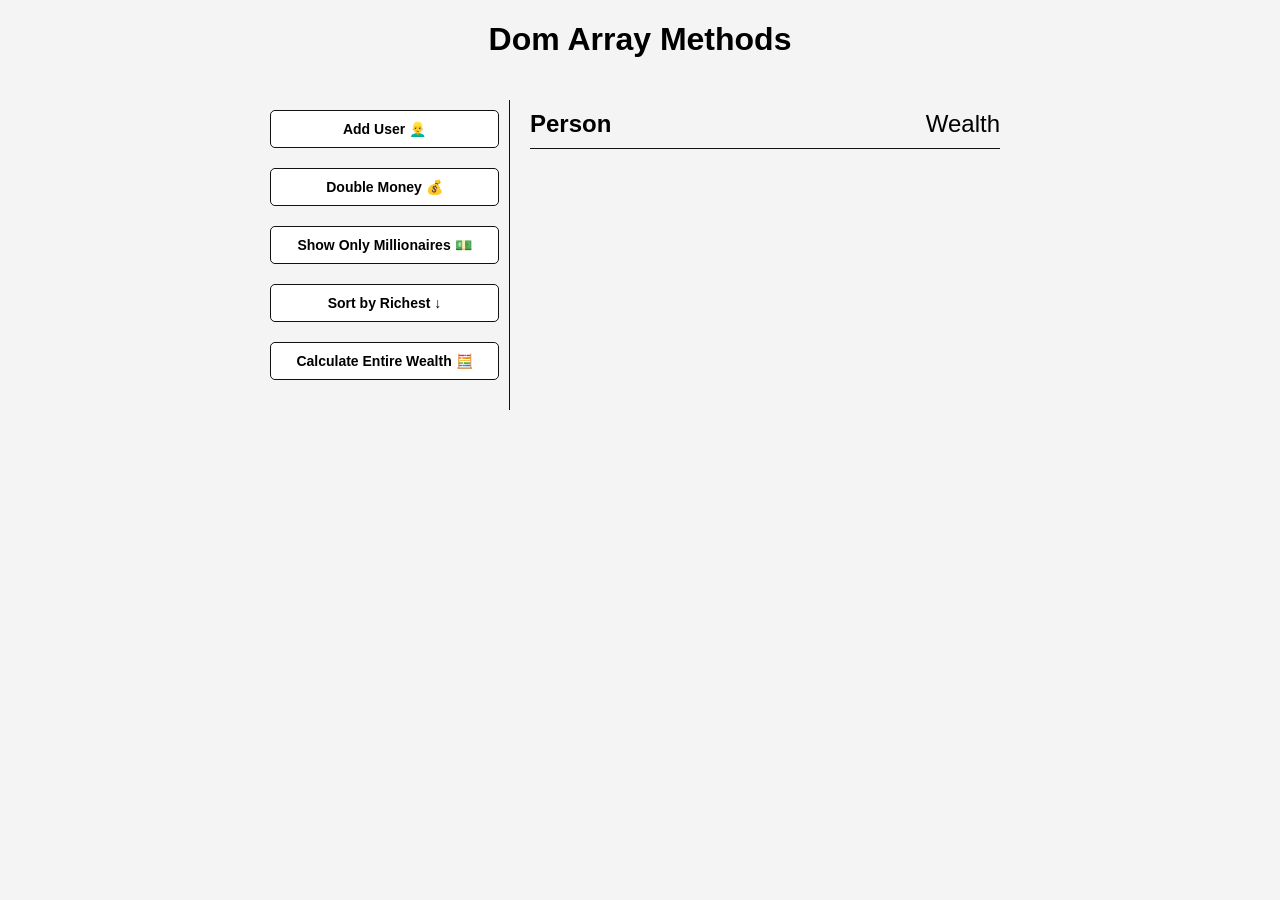
<file: DOM Array Methods/index.html>
<!DOCTYPE html>
<html lang="en">

<head>
    <meta charset="UTF-8">
    <meta name="viewport" content="width=device-width, initial-scale=1.0">
    <link rel="stylesheet" href="style.css">
    <title>Document</title>
</head>

<body>
    <h1>Dom Array Methods</h1>

    <div class="container">
        <aside>
            <button id="addUser">Add User 👱‍♂️</button>
            <button id="double">Double Money 💰</button>
            <button id="showMillionaires">Show Only Millionaires 💵</button>
            <button id="sort">Sort by Richest ↓</button>
            <button id="calculateWealth">Calculate Entire Wealth 🧮</button>
        </aside>

        <main id="main">
            <h2>
                <strong>Person</strong> Wealth
            </h2>
        </main>
    </div>


    <script src="script.js"></script>
</body>

</html>
</file>
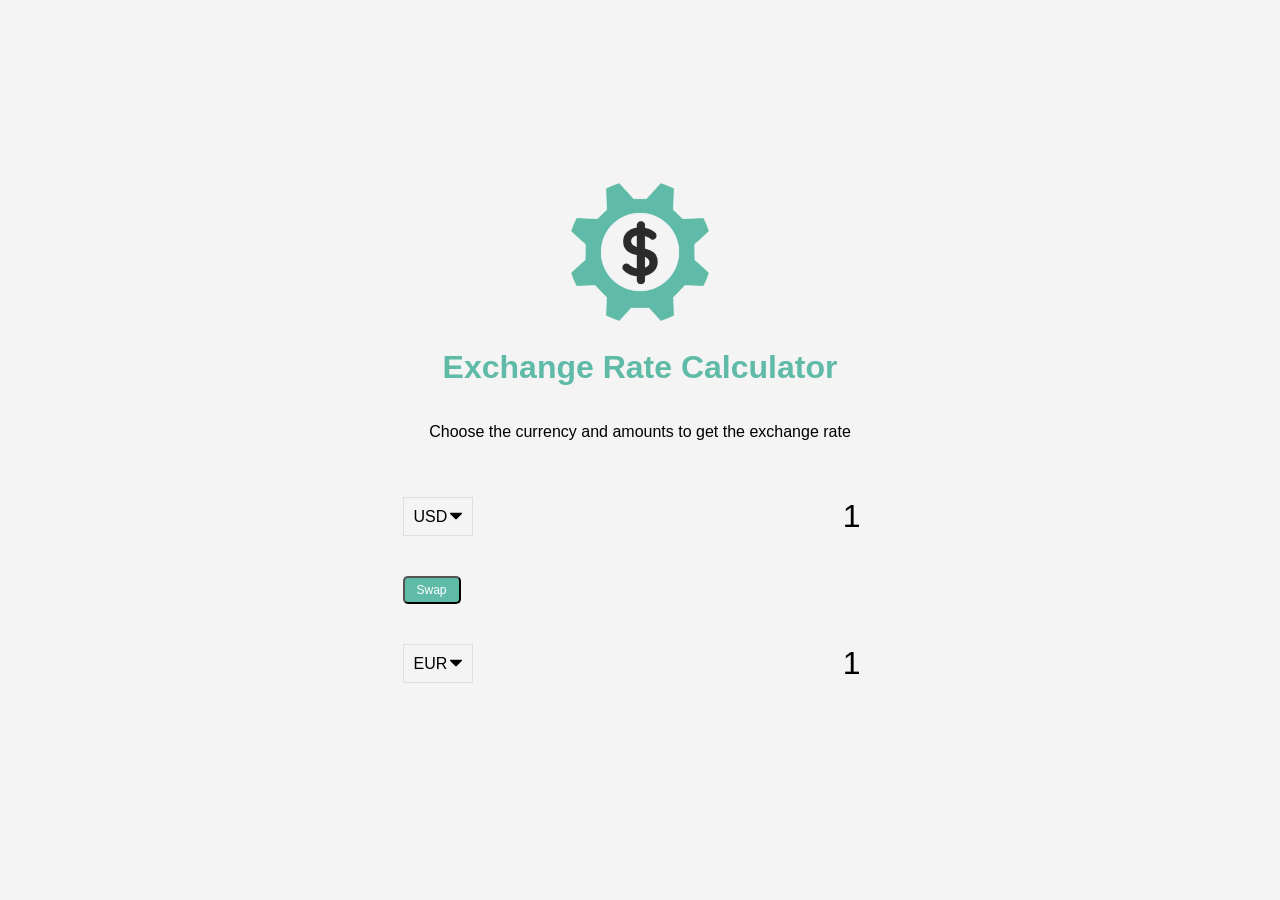
<file: Exchange Rate Calculator Fetch JSON/index.html>
<!DOCTYPE html>
<html lang="en">

<head>
    <meta charset="UTF-8">
    <meta name="viewport" content="width=device-width, initial-scale=1.0">
    <title>Exchange Rates Calculator</title>
    <link rel="stylesheet" href="style.css">
</head>

<body>
    <img src="img/money.png" alt="" class="money-img">
    <h1>Exchange Rate Calculator</h1>
    <p>Choose the currency and amounts to get the exchange rate</p>

    <div class="container">
        <div class="currency">
            <select id="currencyOne">
                <option value="AED">AED</option>
                <option value="ARS">ARS</option>
                <option value="AUD">AUD</option>
                <option value="BGN">BGN</option>
                <option value="BRL">BRL</option>
                <option value="BSD">BSD</option>
                <option value="CAD">CAD</option>
                <option value="CHF">CHF</option>
                <option value="CLP">CLP</option>
                <option value="CNY">CNY</option>
                <option value="COP">COP</option>
                <option value="CZK">CZK</option>
                <option value="DKK">DKK</option>
                <option value="DOP">DOP</option>
                <option value="EGP">EGP</option>
                <option value="EUR">EUR</option>
                <option value="FJD">FJD</option>
                <option value="GBP">GBP</option>
                <option value="GTQ">GTQ</option>
                <option value="HKD">HKD</option>
                <option value="HRK">HRK</option>
                <option value="HUF">HUF</option>
                <option value="IDR">IDR</option>
                <option value="ILS">ILS</option>
                <option value="INR">INR</option>
                <option value="ISK">ISK</option>
                <option value="JPY">JPY</option>
                <option value="KRW">KRW</option>
                <option value="KZT">KZT</option>
                <option value="MXN">MXN</option>
                <option value="MYR">MYR</option>
                <option value="NOK">NOK</option>
                <option value="NZD">NZD</option>
                <option value="PAB">PAB</option>
                <option value="PEN">PEN</option>
                <option value="PHP">PHP</option>
                <option value="PKR">PKR</option>
                <option value="PLN">PLN</option>
                <option value="PYG">PYG</option>
                <option value="RON">RON</option>
                <option value="RUB">RUB</option>
                <option value="SAR">SAR</option>
                <option value="SEK">SEK</option>
                <option value="SGD">SGD</option>
                <option value="THB">THB</option>
                <option value="TRY">TRY</option>
                <option value="TWD">TWD</option>
                <option value="UAH">UAH</option>
                <option value="USD" selected>USD</option>
                <option value="UYU">UYU</option>
                <option value="VND">VND</option>
                <option value="ZAR">ZAR</option>
            </select>
            <input type="number" id="amountOne" placeholder="0" value="1">
        </div>

        <div class="swap-rate-container">
            <button class="btn" id="swap">
                Swap
            </button>
            <div class="rate" id="rate"></div>
        </div>

        <div class="currency">
            <select id="currencyTwo">
                <option value="AED">AED</option>
                <option value="ARS">ARS</option>
                <option value="AUD">AUD</option>
                <option value="BGN">BGN</option>
                <option value="BRL">BRL</option>
                <option value="BSD">BSD</option>
                <option value="CAD">CAD</option>
                <option value="CHF">CHF</option>
                <option value="CLP">CLP</option>
                <option value="CNY">CNY</option>
                <option value="COP">COP</option>
                <option value="CZK">CZK</option>
                <option value="DKK">DKK</option>
                <option value="DOP">DOP</option>
                <option value="EGP">EGP</option>
                <option value="EUR" selected>EUR</option>
                <option value="FJD">FJD</option>
                <option value="GBP">GBP</option>
                <option value="GTQ">GTQ</option>
                <option value="HKD">HKD</option>
                <option value="HRK">HRK</option>
                <option value="HUF">HUF</option>
                <option value="IDR">IDR</option>
                <option value="ILS">ILS</option>
                <option value="INR">INR</option>
                <option value="ISK">ISK</option>
                <option value="JPY">JPY</option>
                <option value="KRW">KRW</option>
                <option value="KZT">KZT</option>
                <option value="MXN">MXN</option>
                <option value="MYR">MYR</option>
                <option value="NOK">NOK</option>
                <option value="NZD">NZD</option>
                <option value="PAB">PAB</option>
                <option value="PEN">PEN</option>
                <option value="PHP">PHP</option>
                <option value="PKR">PKR</option>
                <option value="PLN">PLN</option>
                <option value="PYG">PYG</option>
                <option value="RON">RON</option>
                <option value="RUB">RUB</option>
                <option value="SAR">SAR</option>
                <option value="SEK">SEK</option>
                <option value="SGD">SGD</option>
                <option value="THB">THB</option>
                <option value="TRY">TRY</option>
                <option value="TWD">TWD</option>
                <option value="UAH">UAH</option>
                <option value="USD">USD</option>
                <option value="UYU">UYU</option>
                <option value="VND">VND</option>
                <option value="ZAR">ZAR</option>
            </select>
            <input type="number" id="amountTwo" placeholder="0" value="1">
        </div>
    </div>

    <script src="script.js"></script>
</body>

</html>
</file>
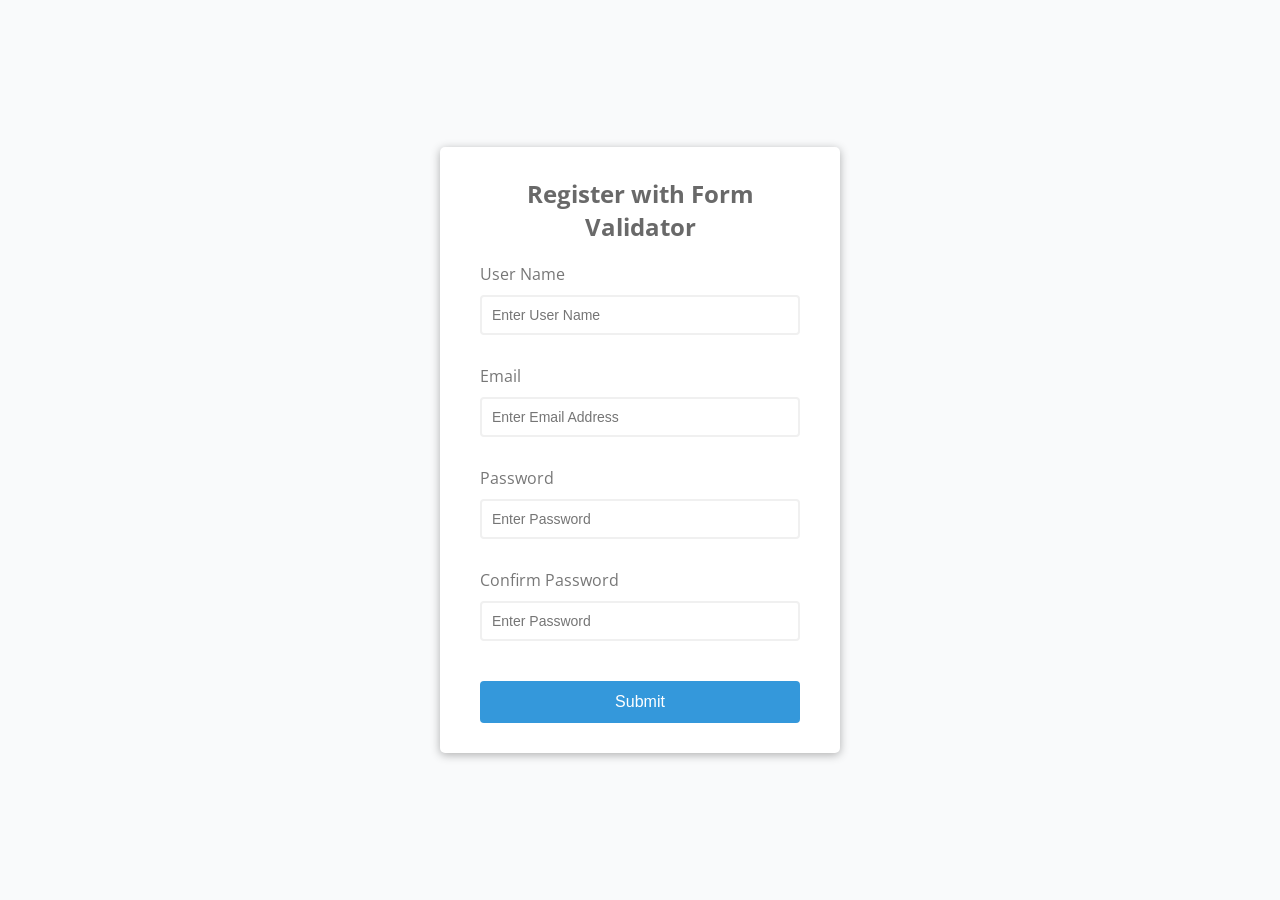
<file: Form Validator/index.html>
<!DOCTYPE html>
<html lang="en">

<head>
    <meta cha rset="UTF-8">
    <meta name="viewport" content="width=device-width, initial-scale=1.0">
    <meta http-equiv="X-UA-Compatible" content="ie=edge">
    <link rel="stylesheet" href="style.css">
    <title>Form Validator</title>
</head>

<body>
    <div class="container">
        <form id="form" class="form">
            <h2>Register with Form Validator</h2>
            <div class="form-control">
                <label for="userName">User Name</label>
                <input type="text" id="userName" placeholder="Enter User Name">
                <small>Error Message</small>
            </div>
            <div class="form-control">
                <label for="email">Email</label>
                <input type="text" id="email" placeholder="Enter Email Address">
                <small>Error Message</small>
            </div>
            <div class="form-control">
                <label for="password">Password</label>
                <input type="password" id="password" placeholder="Enter Password">
                <small>Error Message</small>
            </div>
            <div class="form-control">
                <label for="confirmPassword">Confirm Password</label>
                <input type="password" id="confirmPassword" placeholder="Enter Password">
                <small>Error Message</small>
            </div>
            <button>Submit</button>
        </form>
    </div>
    <script src="script.js"></script>
</body>

</html>
</file>
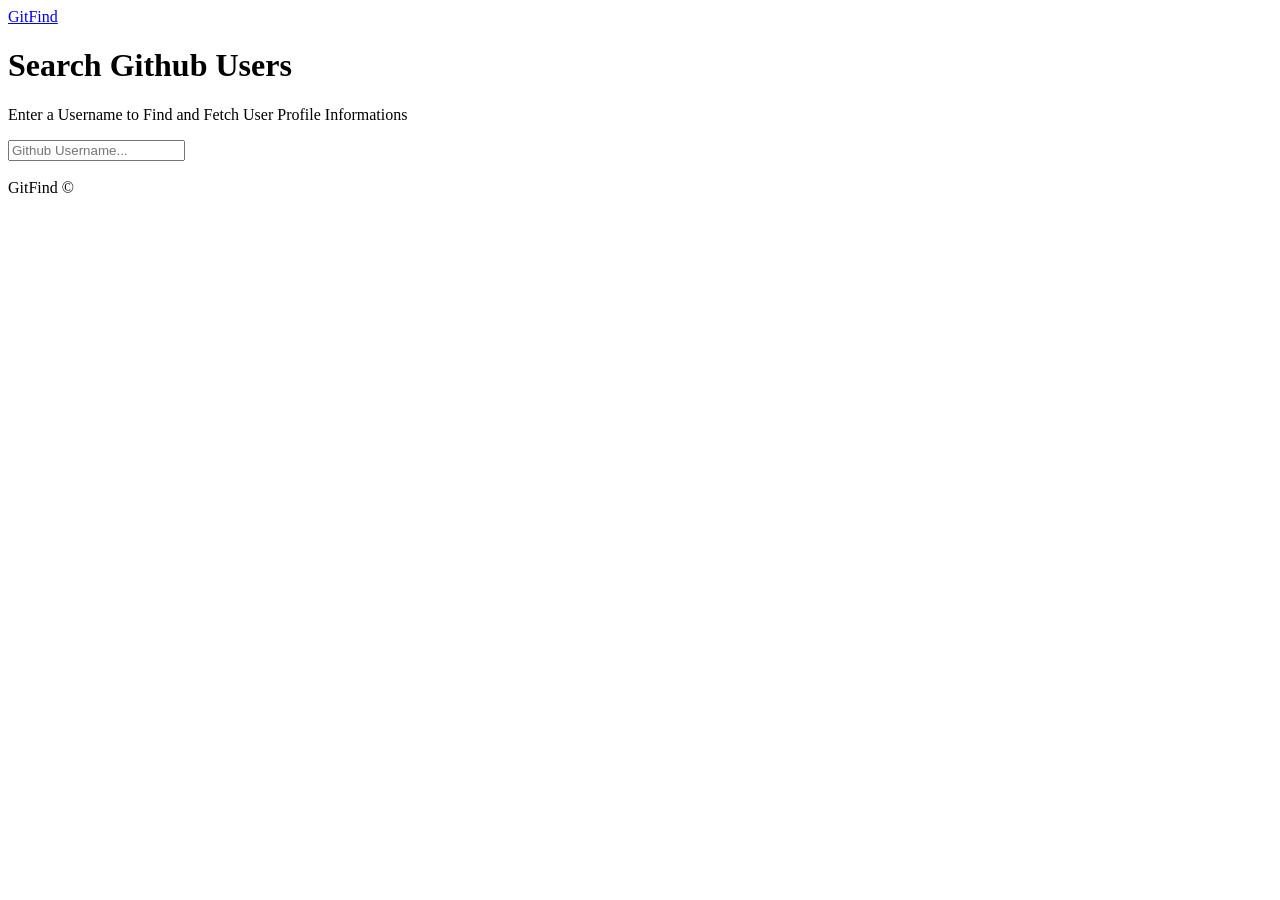
<file: GitFind/index.html>
<!DOCTYPE html>
<html lang="en">
<head>
    <meta charset="UTF-8">
    <meta name="viewport" content="width=device-width, initial-scale=1.0">
    <meta http-equiv="X-UA-Compatible" content="ie=edge">
    <link rel="stylesheet" href="https://bootswatch.com/4/litera/bootstrap.min.css">
    <title>GitFind</title>
</head>
<body>
    <nav class="navbar navbar-dark bg-primary mb-3">
        <div class="container">
            <a href="#" class="navbar-brand">GitFind</a>
        </div>
    </nav>
    <div class="container searchContainer">
        <div class="search card card-body">
            <h1>Search Github Users</h1>
            <p class="lead">Enter a Username to Find and Fetch User Profile Informations</p>
            <input type="text" id="searchUser" class="form-control" placeholder="Github Username...">
        </div>
        <br>
        <div id="profile"></div>
    </div>
    
    <footer class="mt-5 p-3 text-center bg-light">
        GitFind &copy;
    </footer>

    <script src="https://code.jquery.com/jquery-3.3.1.slim.min.js" integrity="sha384-q8i/X+965DzO0rT7abK41JStQIAqVgRVzpbzo5smXKp4YfRvH+8abtTE1Pi6jizo" crossorigin="anonymous"></script>
    <script src="https://cdnjs.cloudflare.com/ajax/libs/popper.js/1.14.7/umd/popper.min.js" integrity="sha384-UO2eT0CpHqdSJQ6hJty5KVphtPhzWj9WO1clHTMGa3JDZwrnQq4sF86dIHNDz0W1" crossorigin="anonymous"></script>
    <script src="https://stackpath.bootstrapcdn.com/bootstrap/4.3.1/js/bootstrap.min.js" integrity="sha384-JjSmVgyd0p3pXB1rRibZUAYoIIy6OrQ6VrjIEaFf/nJGzIxFDsf4x0xIM+B07jRM" crossorigin="anonymous"></script>
    <script src="github.js"></script>
    <script src="ui.js"></script>
    <script src="app.js"></script>
</body>
</html>
</file>
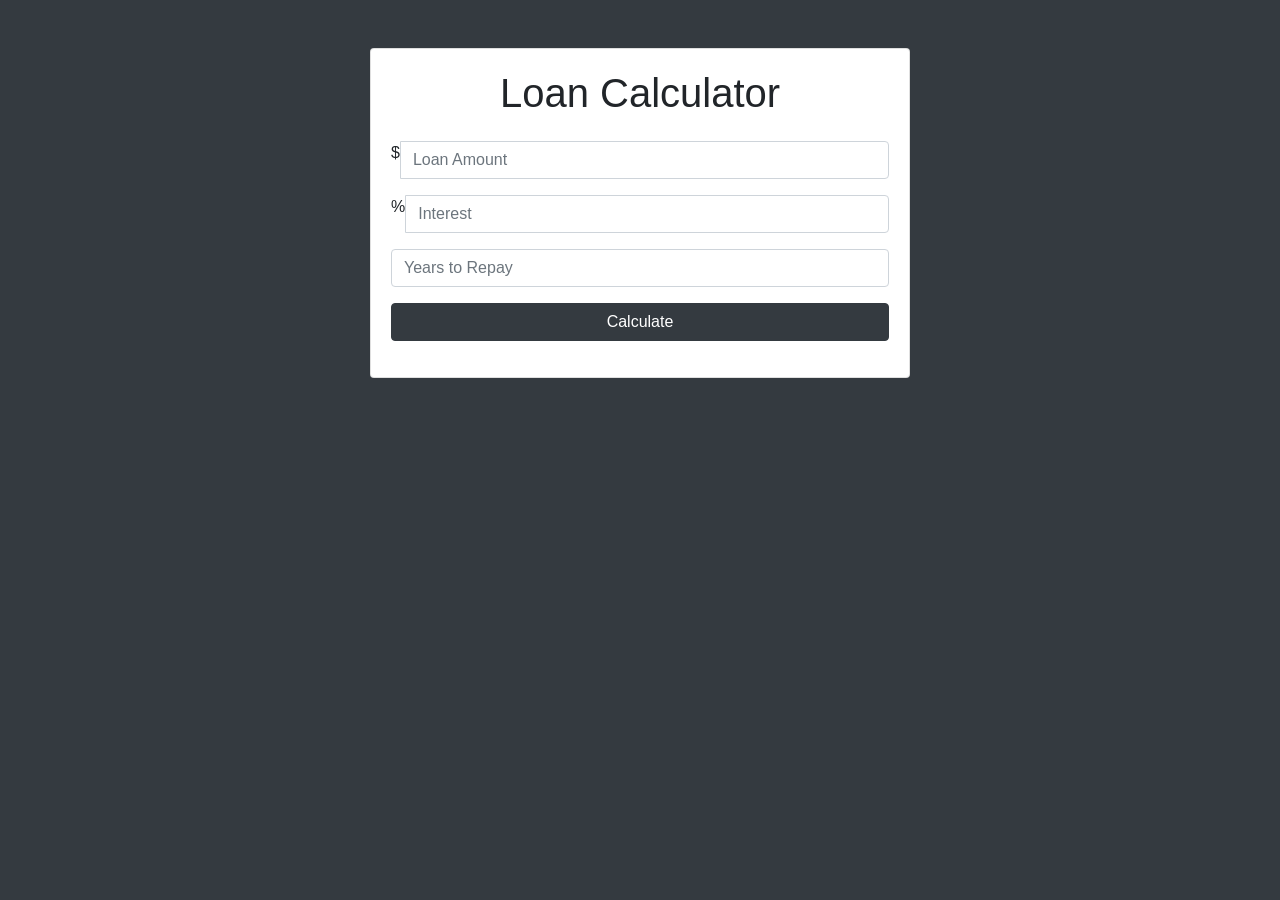
<file: Loan Calculator/index.html>
<!doctype html>
<html lang="en">
  <head>
    <!-- Required meta tags -->
    <meta charset="utf-8">
    <meta name="viewport" content="width=device-width, initial-scale=1, shrink-to-fit=no">

    <!-- Bootstrap CSS -->
    <link rel="stylesheet" href="https://maxcdn.bootstrapcdn.com/bootstrap/4.0.0-beta.2/css/bootstrap.min.css" integrity="sha384-PsH8R72JQ3SOdhVi3uxftmaW6Vc51MKb0q5P2rRUpPvrszuE4W1povHYgTpBfshb" crossorigin="anonymous">

    <title>Loan Calculator</title>

    <style>
        #loading, #results {
            display:none;
        }
    </style>

  </head>
  <body class="bg-dark">
      <div class="container">
          <div class="row">
            <div class="col-md-6 mx-auto">
                <div class="card card-body text-center mt-5">
                    <h1 class="heading display-5 pb-3">Loan Calculator</h1>
                    <form id="loan-form">
                        <div class="form-group">
                            <div class="input-group">
                                <span class="input-group-addon">$</span>
                                <input type="number" class="form-control" id="amount" placeholder="Loan Amount">
                            </div>
                        </div>
                        <div class="form-group">
                            <div class="input-group">
                                <span class="input-group-addon">%</span>
                                <input type="number" class="form-control" id="interest" placeholder="Interest">
                            </div>
                        </div>
                        <div class="form-group">
                            <input type="number" class="form-control" id="years" placeholder="Years to Repay">
                        </div>
                        <div class="form-group">
                            <input type="submit" value="Calculate" class="btn btn-dark btn-block">
                        </div>
                    </form>
                    <!-- Loader to Load -->
                    <div id="loading">
                        <img src="img/loading.gif" alt="">
                    </div>
                    <!-- Resutls -->
                    <div id="results" class="pt-4">
                        <h5>Results</h5>
                        <div class="form-group">
                            <div class="input-group">
                                <span class="input-group-addon">Monthly Payment</span>
                                <input type="number" class="form-control" id="monthly-payment" disabled>
                            </div>
                        </div>
                        <div class="form-group">
                            <div class="input-group">
                                <span class="input-group-addon">Total Payment</span>
                                <input type="number" class="form-control" id="total-payment" disabled>
                            </div>
                        </div>
                        <div class="form-group">
                            <div class="input-group">
                                <span class="input-group-addon">Total Interest</span>
                                <input type="number" class="form-control" id="total-interest" disabled>
                            </div>
                        </div>
                    </div>
                </div>
            </div>
        </div>
      </div>

    <!-- Optional JavaScript -->
    <!-- jQuery first, then Popper.js, then Bootstrap JS -->
    <script src="https://code.jquery.com/jquery-3.3.1.slim.min.js" integrity="sha384-q8i/X+965DzO0rT7abK41JStQIAqVgRVzpbzo5smXKp4YfRvH+8abtTE1Pi6jizo" crossorigin="anonymous"></script>
    <script src="https://cdnjs.cloudflare.com/ajax/libs/popper.js/1.14.6/umd/popper.min.js" integrity="sha384-wHAiFfRlMFy6i5SRaxvfOCifBUQy1xHdJ/yoi7FRNXMRBu5WHdZYu1hA6ZOblgut" crossorigin="anonymous"></script>
    <script src="https://stackpath.bootstrapcdn.com/bootstrap/4.2.1/js/bootstrap.min.js" integrity="sha384-B0UglyR+jN6CkvvICOB2joaf5I4l3gm9GU6Hc1og6Ls7i6U/mkkaduKaBhlAXv9k" crossorigin="anonymous"></script>
    <script src="app.js"></script>
</body>
</html>
</file>
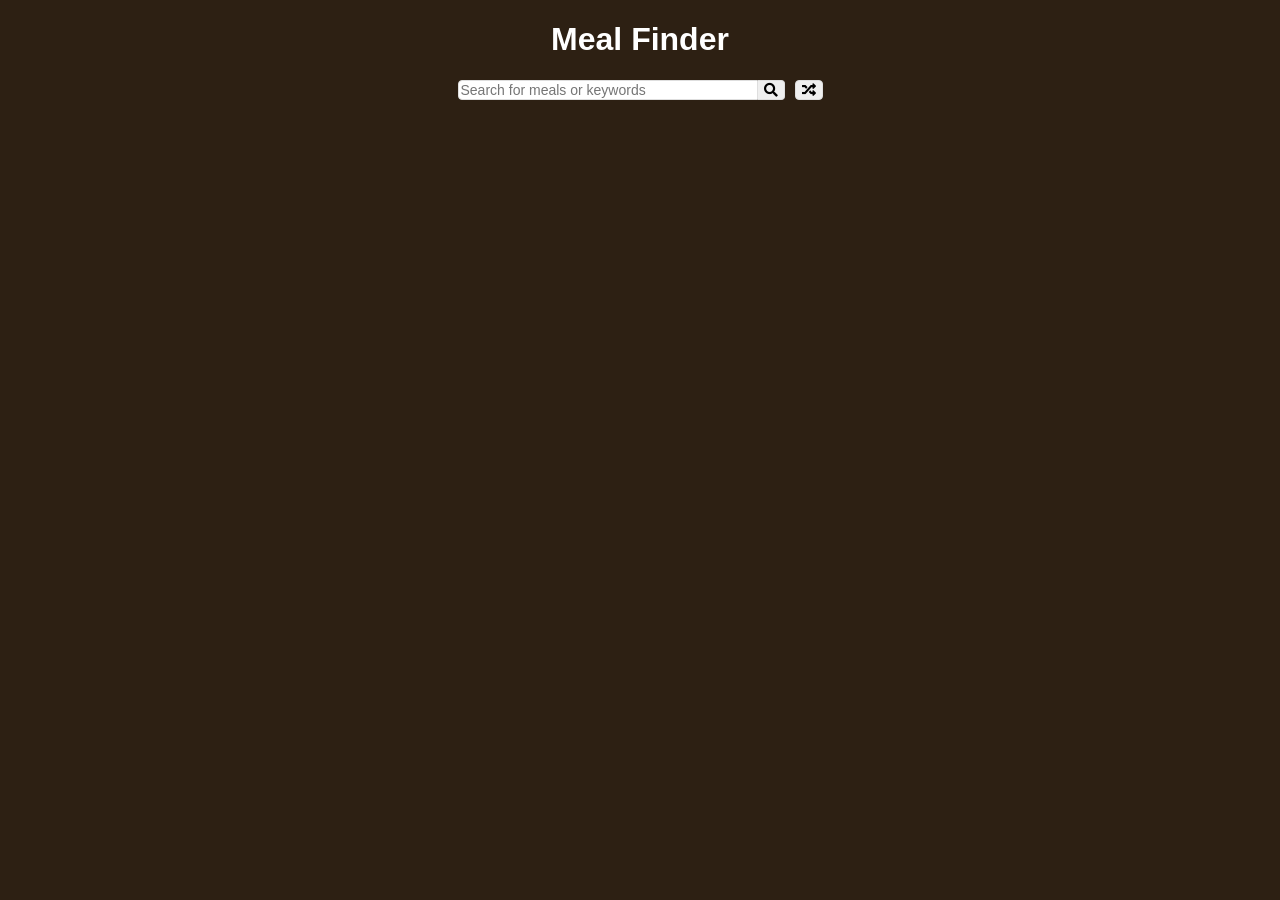
<file: Meal Finder/index.html>
<!DOCTYPE html>
<html lang="en">
  <head>
    <meta charset="UTF-8" />
    <meta name="viewport" content="width=device-width, initial-scale=1.0" />
    <meta
      name="discription"
      content="This is an application where meal can be searched and recipe can be learned"
    />
    <meta
      name="keyword"
      content="Meal Finder, Meal DB, Web Development, Web Application"
    />
    <link
      rel="stylesheet"
      href="https://use.fontawesome.com/releases/v5.13.1/css/all.css"
      integrity="sha384-xxzQGERXS00kBmZW/6qxqJPyxW3UR0BPsL4c8ILaIWXva5kFi7TxkIIaMiKtqV1Q"
      crossorigin="anonymous"
    />
    <link rel="stylesheet" href="./style.css" />
    <title>Meal Finder</title>
  </head>
  <body>
    <div class="container">
      <h1>Meal Finder</h1>
      <div class="flex">
        <form class="flex" id="submit">
          <input
            type="text"
            placeholder="Search for meals or keywords"
            id="search"
          />
          <button class="search-btn" type="submit">
            <i class="fas fa-search"></i>
          </button>
        </form>
        <button class="random-btn" id="random">
          <i class="fa fa-random"></i>
        </button>
      </div>
      <div id="result-heading"></div>
      <div id="meals" class="meals"></div>
      <div id="single-meal"></div>
    </div>
    <script src="./script.js"></script>
  </body>
</html>
</file>
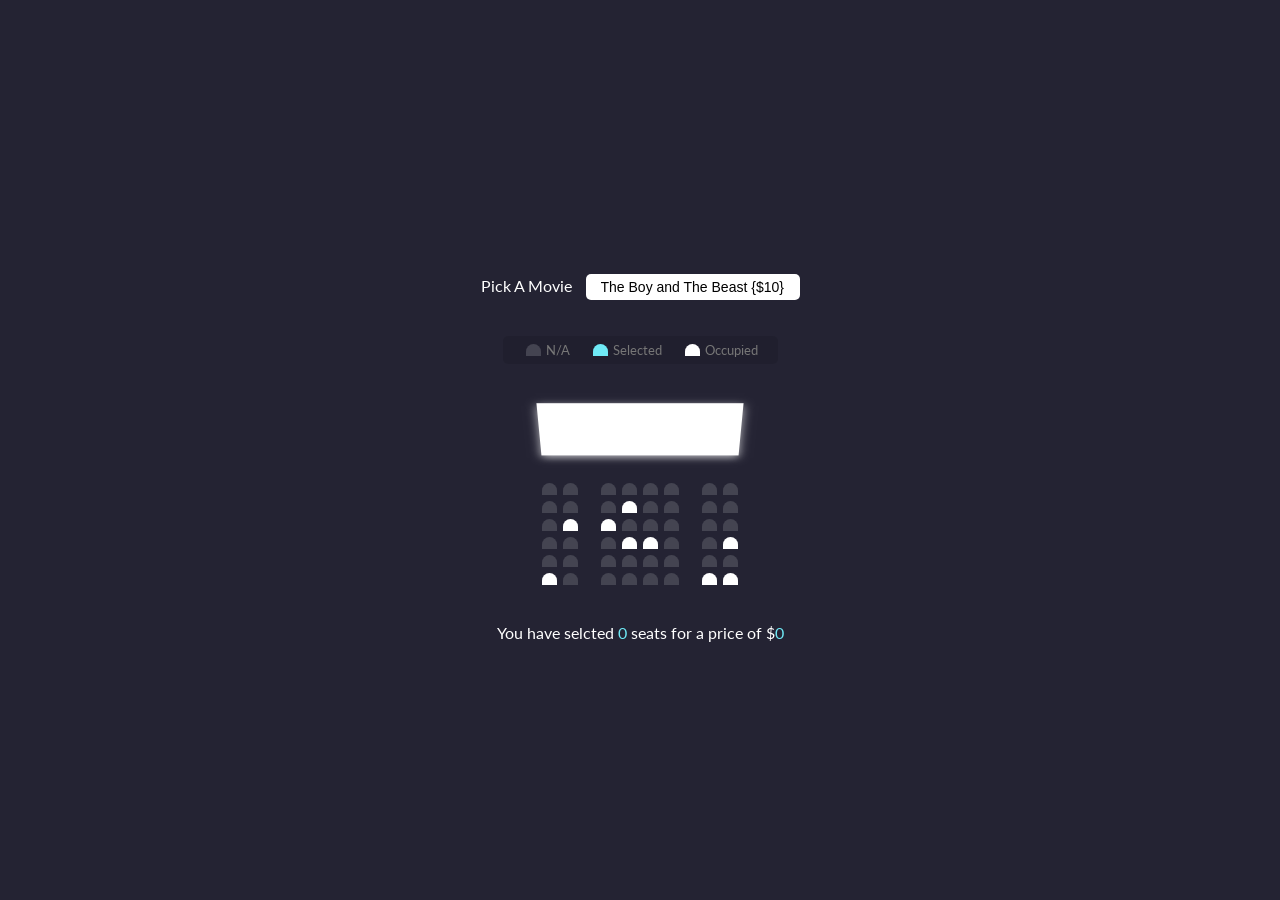
<file: Movie Seat Booking DOM Local Storage/index.html>
<!DOCTYPE html>
<html lang="en">

<head>
    <meta charset="UTF-8">
    <meta name="viewport" content="width=device-width, initial-scale=1.0">
    <meta http-equiv="X-UA-Compatible" content="ie=edge">
    <link rel="stylesheet" href="style.css">
    <title>Movie Seat Booking</title>
</head>

<body>
    <div class="movie-container">
        <label>Pick A Movie</label>
        <select id="movie">
            <option value="10">The Boy and The Beast {$10}</option>
            <option value="12">Koe No Katachi {$12}</option>
            <option value="8">Only Yesterday {$8}</option>
            <option value="9">After The Storm {$9}</option>
        </select>
    </div>

    <ul class="showcase">
        <li>
            <div class="seat"></div>
            <small>N/A</small>
        </li>
        <li>
            <div class="seat selected"></div>
            <small>Selected</small>
        </li>
        <li>
            <div class="seat occupied"></div>
            <small>Occupied</small>
        </li>
    </ul>

    <div class="container">
        <div class="screen"></div>
        <div class="row">
            <div class="seat"></div>
            <div class="seat"></div>
            <div class="seat"></div>
            <div class="seat"></div>
            <div class="seat"></div>
            <div class="seat"></div>
            <div class="seat"></div>
            <div class="seat"></div>
        </div>
        <div class="row">
            <div class="seat"></div>
            <div class="seat"></div>
            <div class="seat"></div>
            <div class="seat occupied"></div>
            <div class="seat"></div>
            <div class="seat"></div>
            <div class="seat"></div>
            <div class="seat"></div>
        </div>
        <div class="row">
            <div class="seat"></div>
            <div class="seat occupied"></div>
            <div class="seat occupied"></div>
            <div class="seat"></div>
            <div class="seat"></div>
            <div class="seat"></div>
            <div class="seat"></div>
            <div class="seat"></div>
        </div>
        <div class="row">
            <div class="seat"></div>
            <div class="seat"></div>
            <div class="seat"></div>
            <div class="seat occupied"></div>
            <div class="seat occupied"></div>
            <div class="seat"></div>
            <div class="seat"></div>
            <div class="seat occupied"></div>
        </div>
        <div class="row">
            <div class="seat"></div>
            <div class="seat"></div>
            <div class="seat"></div>
            <div class="seat"></div>
            <div class="seat"></div>
            <div class="seat"></div>
            <div class="seat"></div>
            <div class="seat"></div>
        </div>
        <div class="row">
            <div class="seat occupied"></div>
            <div class="seat"></div>
            <div class="seat"></div>
            <div class="seat"></div>
            <div class="seat"></div>
            <div class="seat"></div>
            <div class="seat occupied"></div>
            <div class="seat occupied"></div>
        </div>
    </div>

    <p class="text">You have selcted<span id="count"> 0 </span>seats for a price of $<span id="total">0</span></p>

    <script src="script.js"></script>
</body>

</html>
</file>
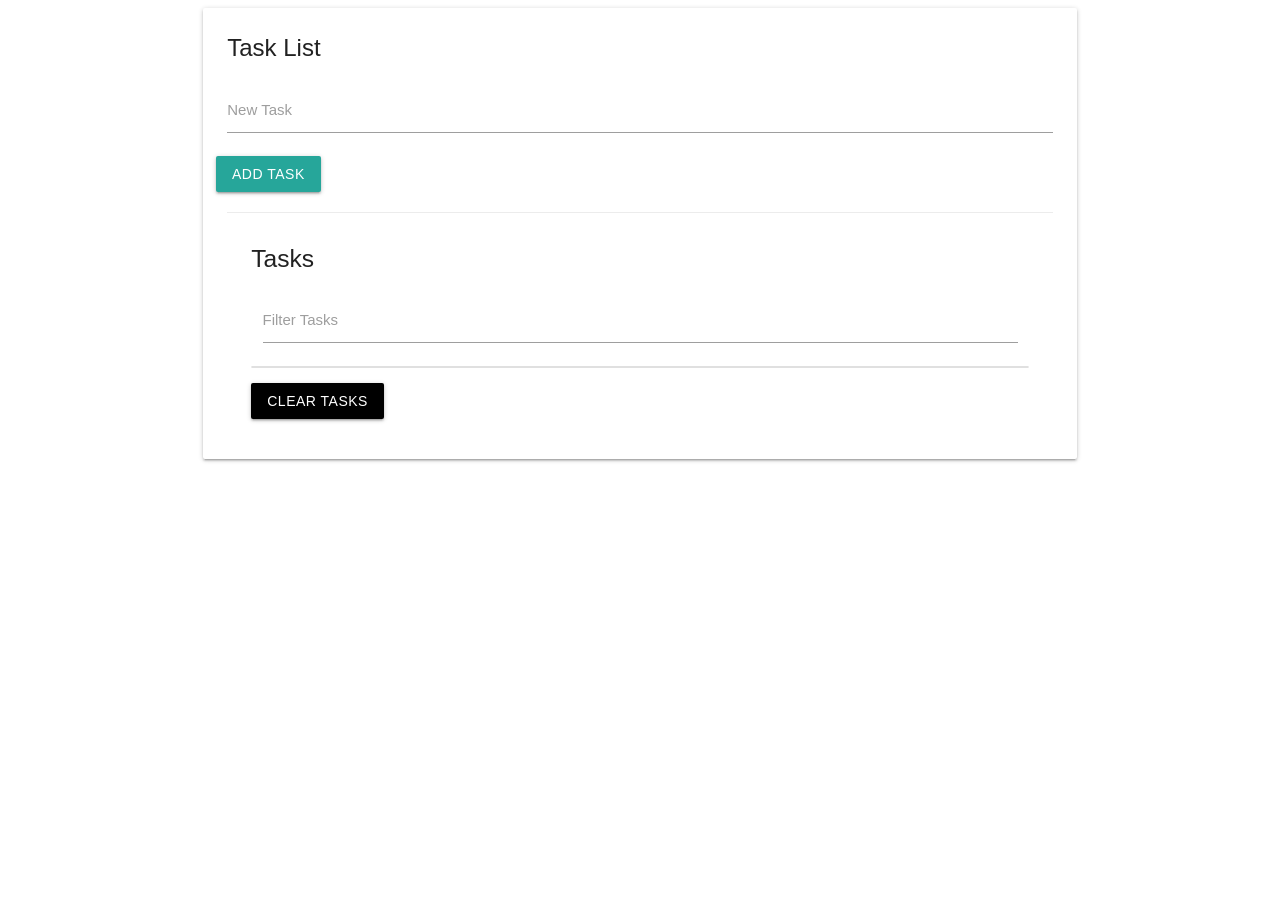
<file: Task List/index.html>
<!DOCTYPE html>
<html lang="en">
<head>
    <meta charset="UTF-8">
    <meta name="viewport" content="width=device-width, initial-scale=1.0">
    <meta http-equiv="X-UA-Compatible" content="ie=edge">
    <title>Task List</title>
    <link rel="stylesheet" href="https://cdnjs.cloudflare.com/ajax/libs/materialize/1.0.0/css/materialize.min.css">
    <link href="https://stackpath.bootstrapcdn.com/font-awesome/4.7.0/css/font-awesome.min.css" rel="stylesheet" integrity="sha384-wvfXpqpZZVQGK6TAh5PVlGOfQNHSoD2xbE+QkPxCAFlNEevoEH3Sl0sibVcOQVnN" crossorigin="anonymous">
</head>
<body>
    <div class="container">
        <div class="row">
            <div class="col s12">
                <div id="main" class="card">
                    <div class="card-content">
                        <span class="card-title">Task List</span>
                        <div class="row">
                            <form id="task-form">
                                <div class="input-field col s12">
                                    <input type="text" name="task" id="task">
                                    <label for="task">New Task</label>
                                </div>
                                <input type="submit" value="Add Task" class="btn">
                            </form>
                        </div>
                        <div class="card-action">
                            <h5 id="task-title">Tasks</h5>
                            <div class="input-field col s12">
                                <input type="text" name="filter" id="filter">
                                <label for="filter">Filter Tasks</label>
                            </div>
                            <ul class="collection"></ul>
                            <a href="" class="clear-tasks btn black">Clear Tasks</a>
                        </div>
                    </div>
                </div>
            </div>
        </div>
    </div>
    <script
  src="https://code.jquery.com/jquery-3.3.1.js"
  integrity="sha256-2Kok7MbOyxpgUVvAk/HJ2jigOSYS2auK4Pfzbm7uH60="
  crossorigin="anonymous"></script>
    <script src="https://cdnjs.cloudflare.com/ajax/libs/materialize/1.0.0/js/materialize.min.js"></script>
    <script src="app.js"></script>
</body>
</html>
</file>
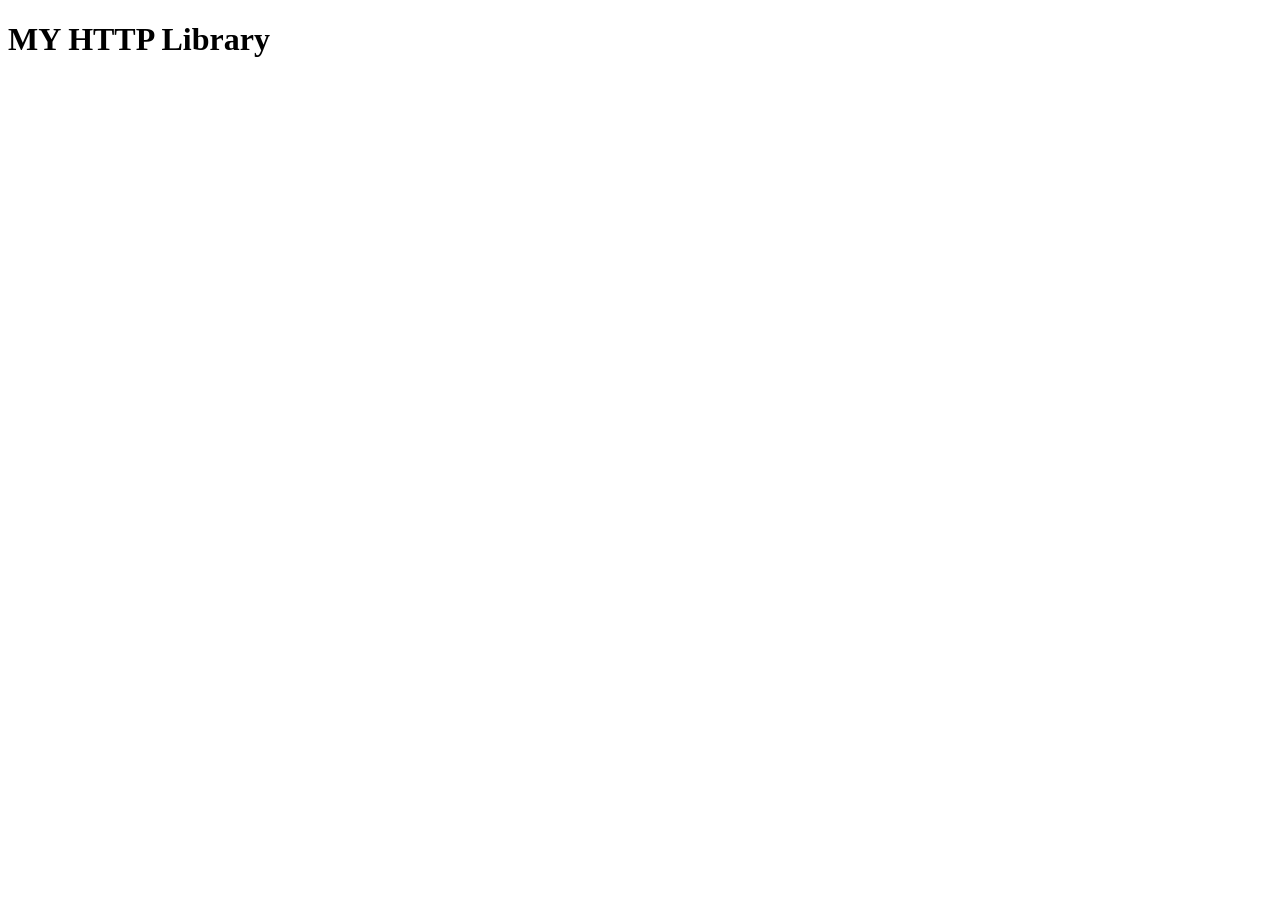
<file: MyHTTP/My HTTP/index.html>
<!DOCTYPE html>
<html lang="en">
<head>
    <meta charset="UTF-8">
    <meta name="viewport" content="width=device-width, initial-scale=1.0">
    <meta http-equiv="X-UA-Compatible" content="ie=edge">
    <title>MyHTTP</title>
</head>
<body>
    <h1>MY HTTP Library</h1>
    
    <script src="myhttp.js"></script>
    <script src="app.js"></script>
</body>
</html>
</file>
<file: DOM Array Methods/style.css>
* {
    box-sizing: border-box;
}

body {
    background: #f4f4f4;
    font-family: Arial, Helvetica, sans-serif;
    display: flex;
    flex-direction: column;
    align-items: center;
    min-height: 100vh;
    margin: 0;
}

.container {
    display: flex;
    padding: 20px;
    margin: 0 auto;
    max-width: 100%;
    width: 800px;
}

aside {
    padding: 10px;
    width: 250px;
    border-right: 1px solid #111;
}

button {
    cursor: pointer;
    background-color: #fff;
    border: solid 1px #111;
    border-radius: 5px;
    display: block;
    width: 100%;
    padding: 10px;
    margin-bottom: 20px;
    font-weight: bold;
    font-size: 14px;
}

main {
    flex: 1;
    padding: 10px 20px;
}

h2 {
    border-bottom: 1px solid #111;
    padding-bottom: 10px;
    display: flex;
    justify-content: space-between;
    font-weight: 300;
    margin: 0;
}

h3 {
    background-color: #fff;
    border-bottom: 1px solid #111;
    padding-top: 10px;
    display: flex;
    justify-content: space-between;
    font-weight: 300;
    margin: 20px 0 0;
}

.person {
    display: flex;
    justify-content: space-between;
    font-size: 20px;
    margin-bottom: 10px;
}
</file>
<file: Exchange Rate Calculator Fetch JSON/style.css>
:root {
    --primary-color: #5fbaa7;
}

* {
    box-sizing: border-box;
}

body {
    background-color: #f4f4f4;
    font-family: Arial, Helvetica, sans-serif;
    display: flex;
    flex-direction: column;
    align-items: center;
    justify-content: center;
    height: 100vh;
    margin: 0;
    padding: 20px;
}

h1 {
    color: var(--primary-color);
}

p {
    text-align: center;
}

.btn {
    color: white;
    background: var(--primary-color);
    border-radius: 5px;
    font-size: 12px;
    padding: 5px 12px;
}

.money-img {
    width: 150px;
}

.currency {
    padding: 40px 0;
    display: flex;
    align-items: space-between;
}

.currency select {
    padding: 10px 20px 10px 10px;
    -moz-appearance: none;
    -webkit-appearance: none;
    appearance: none;
    border: 1px solid #dedede;
    font-size: 16px;
    background: transparent;
    background-image: url('data:image/svg+xml;charset=US-ASCII,%3Csvg%20xmlns%3D%22http%3A%2F%2Fwww.w3.org%2F2000%2Fsvg%22%20width%3D%22292.4%22%20height%3D%22292.4%22%3E%3Cpath%20fill%3D%22%20000002%22%20d%3D%22M287%2069.4a17.6%2017.6%200%200%200-13-5.4H18.4c-5%200-9.3%201.8-12.9%205.4A17.6%2017.6%200%200%200%200%2082.2c0%205%201.8%209.3%205.4%2012.9l128%20127.9c3.6%203.6%207.8%205.4%2012.8%205.4s9.2-1.8%2012.8-5.4L287%2095c3.5-3.5%205.4-7.8%205.4-12.8%200-5-1.9-9.2-5.5-12.8z%22%2F%3E%3C%2Fsvg%3E');
    background-position: right 10px top 50%, 0, 0;
    background-size: 12px auto, 100%;
    background-repeat: no-repeat;
}

.currency input {
    border: 0;
    background: transparent;
    font-size: 32px;
    text-align: right;
}

.swap-rate-container {
    display: flex;
    align-items: center;
    justify-content: space-between ;
}

.rate {
    color: var(--primary-color);
    font-size: 14px;
    padding: 0 10px;
}

select:focus, input:focus, btn:focus {
    outline: 0;
}

@media(max-width: 600px) {
    .currency input {
        width: 200px;
    }
}
</file>
<file: Form Validator/style.css>
@import url('https://fonts.googleapis.com/css?family=Open+Sans&display=swap');

:root {
    --success-color: #2ecc71;
    --error-color: #e74c3c;
}

* {
    box-sizing: border-box;
}

body {
    background-color: #f9fafb;
    font-family: 'Open Sans', sans-serif;
    display: flex;
    align-items: center;
    justify-content: center;
    min-height: 100vh;
    margin: 0;
}

.container {
    background-color: white;
    border-radius: 5px;
    box-shadow: 0 2px 10px rgba(0, 0, 0, 0.3);
    width: 400px;
}

h2 {
    text-align: center;
    color: dimgray;
    margin: 0 0 20px;
}

.form {
    padding: 30px 40px;
}

.form-control {
    margin-bottom: 10px;
    padding-bottom: 20px;
    position: relative;
}

.form-control label {
    color: #777;
    display: block;
    margin-bottom: 10px;
}

.form-control input {
    border: 2px solid #f0f0f0;
    border-radius: 4px;
    display: block;
    width: 100%;
    padding: 10px;
    font-size: 14px;
}

.form-control input:focus {
    outline: 0;
    border-color: #777;
}

.form-control.success input {
    border-color: var(--success-color);
}

.form-control.error input {
    border-color: var(--error-color);
}

.form-control small {
    color: var(--error-color);
    position: absolute;
    bottom: 0;
    left: 0;
    visibility: hidden;
}

.form-control.error small {
    visibility: visible;
}

.form button {
    cursor: pointer;
    background-color: #3498db;
    border: 2px solid #3498db;
    border-radius: 4px;
    color: white;
    display: block;
    font-size: 16px;
    padding: 10px;
    margin-top: 20px;
    width: 100%;
}
</file>
<file: Meal Finder/style.css>
* {
  box-sizing: border-box;
}

body {
  background: #2d2013;
  color: #ffffff;
  font-family: Verdana, Geneva, Tahoma, sans-serif;
  margin: 0;
}

.container {
  margin: auto;
  max-width: 800px;
  display: flex;
  flex-direction: column;
  align-items: center;
  justify-content: center;
  text-align: center;
}

.flex {
  display: flex;
}

input,
button {
  border: 1px solid #dedede;
  border-top-left-radius: 4px;
  border-bottom-left-radius: 4px;
  font-size: 14px;
  padding: 8px, 10px;
  margin: 0;
}

input[type="text"] {
  width: 300px;
}

.search-btn {
  cursor: pointer;
  border-left: 0;
  border-radius: 0;
  border-top-right-radius: 4px;
  border-bottom-right-radius: 4px;
}

.random-btn {
  cursor: pointer;
  margin-left: 10px;
  border-top-right-radius: 4px;
  border-bottom-right-radius: 4px;
}

.meals {
  display: grid;
  grid-template-columns: repeat(4, 1fr);
  grid-gap: 20px;
  margin-top: 20px;
}

.meal {
  cursor: pointer;
  position: relative;
  height: 180px;
  width: 180px;
  text-align: center;
}

.meal img {
  width: 100%;
  height: 100%;
  border: 4px #fff solid;
  border-radius: 2px;
}

.meal-info {
  position: absolute;
  top: 0;
  left: 0;
  height: 100%;
  width: 100%;
  background: rgba(0, 0, 0, 0.7);
  display: flex;
  align-items: center;
  justify-content: center;
  transition: opacity 0.2s ease-in;
  opacity: 0;
}

.meal:hover .meal-info {
  opacity: 1;
}

.single-meal {
  margin: 30px auto;
  width: 70%;
}

.single-meal img {
  width: 300px;
  margin: 50px;
  border: 4px #fff solid;
  border-radius: 2px;
}

.single-meal-info {
  margin: 20px;
  padding: 10px;
  border: 2px #e09850 dashed;
  border-radius: 5px;
}

.single-meal-info {
  margin: 0;
  letter-spacing: 0.5px;
  line-height: 1.5;
}

.single-meal ul {
  padding: 0;
  list-style-type: none;
}

.single-meal ul li {
  border: 1px solid #dedede;
  border-radius: 5px;
  background-color: #fff;
  display: inline-block;
  color: #2d2013;
  font-size: 12px;
  font-weight: bold;
  padding: 5px;
  margin: 0 5px 5px 0;
}

@media (max-width: 800px) {
  .meals {
    grid-template-columns: repeat(3, 1fr);
  }
}

@media (max-width: 700px) {
  .meals {
    grid-template-columns: repeat(2, 1fr);
  }

  .meal {
    height: 200px;
    width: 200px;
  }
}

@media (max-width: 500px) {
  input[type="text"] {
    width: 100%;
  }

  .meals {
    grid-template-columns: repeat(1, 1fr);
  }

  .meal {
    height: 300px;
    width: 300px;
  }
}
</file>
<file: Movie Seat Booking DOM Local Storage/style.css>
@import url('https://fonts.googleapis.com/css?family=Lato&display=swap');

* {
    box-sizing: border-box;
}

body {
    background-color: #242333;
    color: white;
    display: flex;
    flex-direction: column;
    align-items: center;
    justify-content: center;
    height: 100vh;
    font-family: 'Lato', sans-serif;
    margin: 0;
}

.movie-container {
    margin: 20px 0;
}

.movie-container select {
    background-color: white;
    border: 0;
    border-radius: 5px;
    font-size: 14px;
    margin-left: 10px;
    padding: 5px 15px 5px 15px;
    -moz-appearance: none;
    -webkit-appearance: none;
    appearance: none;
}

.container {
    perspective: 1000px;
    margin-bottom: 30px;
}

.seat {
    background-color: #444451;
    height: 12px;
    width: 15px;
    margin: 3px;
    border-top-left-radius: 10px;
    border-top-right-radius: 10px;
}

.seat.selected {
    background-color: #6feaf6;
}

.seat.occupied {
    background-color: white;
}

.seat:nth-of-type(2) {
    margin-right: 20px;
}

.seat:nth-last-of-type(2) {
    margin-left: 20px;
}

.seat:not(.occupied):hover {
    cursor: pointer;
    transform: scale(1.2);
}

.showcase .seat:not(.occupied):hover {
    cursor: default;
    transform: scale(1);
}

.showcase {
    background: rgba(0, 0, 0, 0.1);
    padding: 5px 10px;
    border-radius: 5px;
    color: #777777;
    list-style-type: none;
    display: flex;
    justify-content: space-between;
}

.showcase li {
    display: flex;
    align-items: center;
    justify-content: center;
    margin: 0 10px;
}

.showcase li small {
    margin-left: 2px;
}

.row {
    display: flex;
}

.screen {
    background-color: white;
    height: 70px;
    width: 100%;
    margin: 15px 0;
    transform: rotateX(-45deg);
    box-shadow: 0 3px 10px rgba(255, 255, 255, 0.7);
}

p.text {
    margin: 5px 0;
}

p.text span {
    color: #6feaf6;
}
</file>
